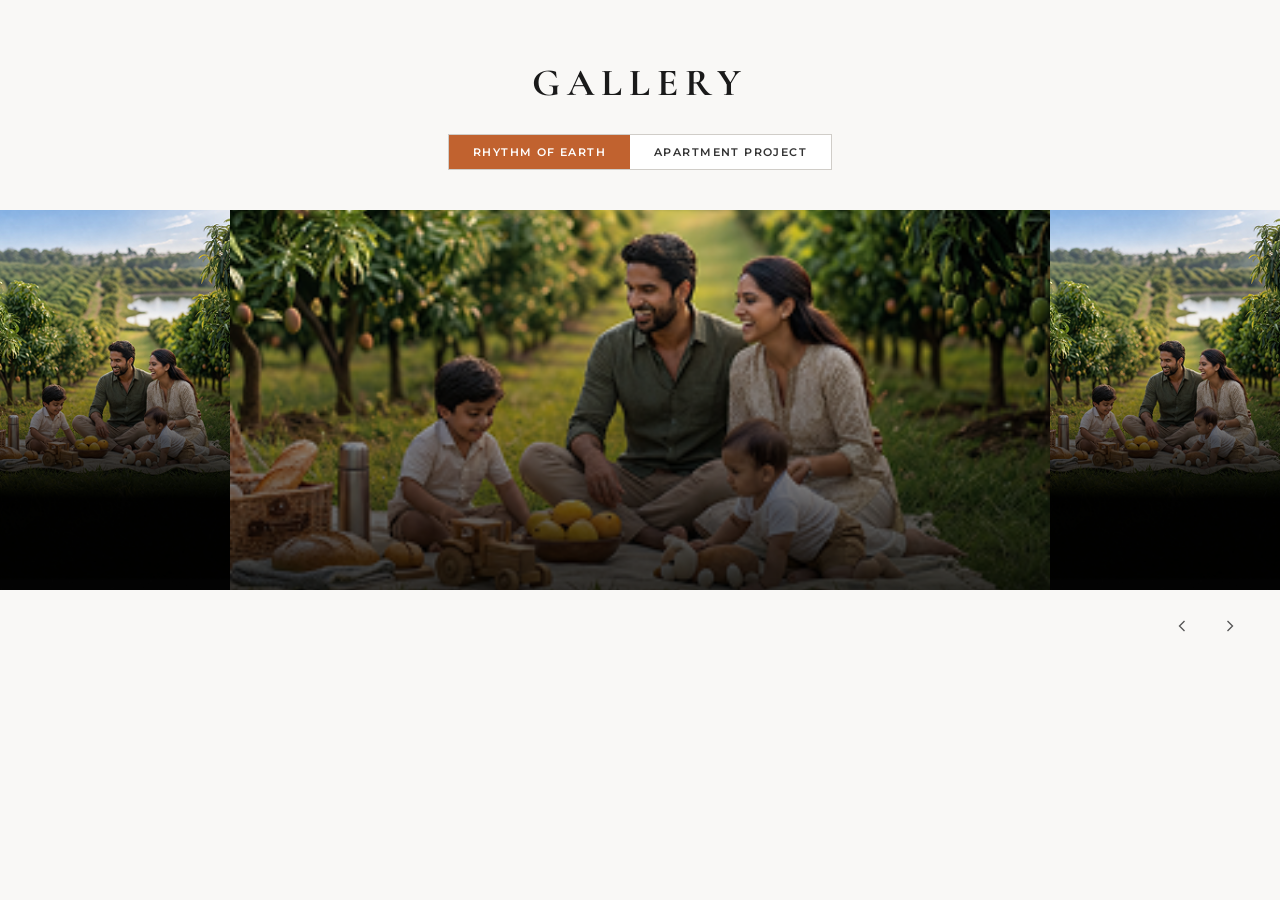
<file: demo.html>
<!DOCTYPE html>
<html lang="en">
    <head>
        <meta charset="UTF-8"/>
        <meta name="viewport" content="width=device-width, initial-scale=1.0"/>
        <title>Gallery</title>
        <link href="https://fonts.googleapis.com/css2?family=Cormorant+Garamond:wght@400;600;700&family=Montserrat:wght@400;500;600&display=swap" rel="stylesheet"/>
        <style>
            *,
            *::before,
            *::after {
                box-sizing: border-box;
                margin: 0;
                padding: 0;
            }

            :root {
                --accent: #C1622F;
                --accent-hover: #a8521f;
                --text-dark: #1a1a1a;
                --border: #d0cdc8;
                --bg: #f9f8f6;
                --btn-inactive-bg: #ffffff;
                --btn-inactive-text: #333;
            }

            body {
                font-family: 'Montserrat', sans-serif;
                background: var(--bg);
                color: var(--text-dark);
                min-height: 100vh;
            }

            /* ── GALLERY SECTION ── */
            .gallery-section {
                padding: 60px 0 80px;
                text-align: center;
            }

            .gallery-title {
                font-family: 'Cormorant Garamond', serif;
                font-size: clamp(1.6rem, 3vw, 2.4rem);
                font-weight: 700;
                letter-spacing: 0.18em;
                text-transform: uppercase;
                color: var(--text-dark);
                margin-bottom: 28px;
            }

            /* ── TAB BUTTONS ── */
            .tab-group {
                display: inline-flex;
                border: 1.5px solid var(--border);
                border-radius: 0;
                overflow: hidden;
                margin-bottom: 40px;
            }

            .tab-btn {
                padding: 10px 24px;
                font-family: 'Montserrat', sans-serif;
                font-size: 0.68rem;
                font-weight: 600;
                letter-spacing: 0.13em;
                text-transform: uppercase;
                cursor: pointer;
                border: none;
                outline: none;
                transition: background 0.25s, color 0.25s;
                background: var(--btn-inactive-bg);
                color: var(--btn-inactive-text);
            }

            .tab-btn.active {
                background: var(--accent);
                color: #fff;
            }

            .tab-btn:not(.active):hover {
                background: #f0ece8;
            }

            /* ── SLIDER WRAPPER ── */
            .slider-outer {
                position: relative;
                width: 100%;
                overflow: hidden;
            }

            .slider-track {
                display: flex;
                align-items: stretch;
                transition: transform 0.55s cubic-bezier(0.77, 0, 0.175, 1);
                will-change: transform;
            }

            /* ── SLIDE ── */
            .slide {
                flex: 0 0 100%;
                width: 100%;
                display: flex;
                align-items: stretch;
                gap: 0;
            }

            /* Side panels */
            .slide-side {
                flex: 0 0 clamp(100px, 18vw, 240px);
                overflow: hidden;
                position: relative;
            }

            .slide-side img {
                width: 100%;
                height: 100%;
                object-fit: cover;
                display: block;
                filter: brightness(0.88);
                transition: filter 0.3s;
            }

            /* Main center panel */
            .slide-main {
                flex: 1 1 0;
                overflow: hidden;
                position: relative;
            }

            .slide-main img {
                width: 100%;
                height: 100%;
                object-fit: cover;
                display: block;
            }

            /* Fallback placeholder when no real images */
            .img-placeholder {
                width: 100%;
                height: 380px;
                display: flex;
                align-items: center;
                justify-content: center;
                font-family: 'Cormorant Garamond', serif;
                font-size: 1.1rem;
                letter-spacing: 0.06em;
                color: rgba(255, 255, 255, 0.7);
            }

            /* ── NAVIGATION ARROWS ── */
            .slider-nav {
                display: flex;
                justify-content: flex-end;
                align-items: center;
                gap: 12px;
                padding: 18px 32px 0;
            }

            .nav-btn {
                width: 36px;
                height: 36px;
                background: none;
                border: none;
                cursor: pointer;
                display: flex;
                align-items: center;
                justify-content: center;
                color: #555;
                transition: color 0.2s, transform 0.2s;
                padding: 0;
            }

            .nav-btn:hover {
                color: var(--accent);
                transform: scale(1.15);
            }

            .nav-btn svg {
                width: 20px;
                height: 20px;
                stroke-width: 1.6;
            }

            /* ── RESPONSIVE ── */
            @media(max-width: 900px) {
                .slide-side {
                    flex: 0 0 clamp(60px, 12vw, 130px);
                }
                .img-placeholder {
                    height: 280px;
                }
            }

            @media(max-width: 600px) {
                .gallery-section {
                    padding: 40px 0 60px;
                }
                .tab-btn {
                    padding: 9px 16px;
                    font-size: 0.6rem;
                }
                .slide-side {
                    display: none;
                }
                .img-placeholder {
                    height: 220px;
                }
                .slider-nav {
                    padding: 14px 20px 0;
                }
            }

            /* ── PLACEHOLDER COLORS per project ── */
            .rhythm .slide-main .img-placeholder {
                /* background: #3a5a6a; */
                background-image: url(./Images/our-philosophy-img-1.png);
                background-position: center;
                background-repeat: no-repeat;
                background-size: cover  ;
            }
            .rhythm .slide-side:first-child .img-placeholder {
                /* background: #4d7080; */
                background-image: url(./Images/our-philosophy-img-1.png);
                background-position: center;
                background-repeat: no-repeat;
                background-size: cover  ;
            }
            .rhythm .slide-side:last-child .img-placeholder {
                /* background: #2e4a58; */
                
                background-image: url(./Images/our-philosophy-img-1.png);
                background-position: center;
                background-repeat: no-repeat;
                background-size: cover  ;
            }

            .apartment .slide-main .img-placeholder {
                background: #5a4a3a;
            }
            .apartment .slide-side:first-child .img-placeholder {
                background: #7a6250;
            }
            .apartment .slide-side:last-child .img-placeholder {
                background: #4a3828;
            }
        </style>
    </head>
    <body>

        <section class="gallery-section">
            <h2 class="gallery-title">Gallery</h2>

            <!-- Tab Buttons -->
            <div class="tab-group">
                <button class="tab-btn active" data-tab="rhythm">Rhythm of Earth</button>
                <button class="tab-btn" data-tab="apartment">Apartment Project</button>
            </div>

            <!-- ── RHYTHM OF EARTH SLIDER ── -->
            <div class="slider-outer" id="rhythm-slider">
                <div
                    class="slider-track" id="rhythm-track">

                    <!-- Slide 1 -->
                    <div class="slide rhythm">
                        <div class="slide-side">
                            <div class="img-placeholder"></div>
                        </div>
                        <div class="slide-main">
                            <div class="img-placeholder"></div>
                        </div>
                        <div class="slide-side">
                            <div class="img-placeholder"></div>
                        </div>
                    </div>

                    <!-- Slide 2 -->
                    <div class="slide rhythm">
                        <div class="slide-side">
                            <div class="img-placeholder">Pool Deck</div>
                        </div>
                        <div class="slide-main">
                            <div class="img-placeholder">Courtyard — Rhythm of Earth</div>
                        </div>
                        <div class="slide-side">
                            <div class="img-placeholder">Entrance Gate</div>
                        </div>
                    </div>

                    <!-- Slide 3 -->
                    <div class="slide rhythm">
                        <div class="slide-side">
                            <div class="img-placeholder">Terrace</div>
                        </div>
                        <div class="slide-main">
                            <div class="img-placeholder">Sunset View — Rhythm of Earth</div>
                        </div>
                        <div class="slide-side">
                            <div class="img-placeholder">Landscaping</div>
                        </div>
                    </div>

                </div>
            </div>

            <!-- ── APARTMENT PROJECT SLIDER ── -->
            <div class="slider-outer" id="apartment-slider" style="display:none;">
                <div
                    class="slider-track" id="apartment-track">

                    <!-- Slide 1 -->
                    <div class="slide apartment">
                        <div class="slide-side">
                            <div class="img-placeholder">Block A</div>
                        </div>
                        <div class="slide-main">
                            <div class="img-placeholder">Tower Front — Apartment Project</div>
                        </div>
                        <div class="slide-side">
                            <div class="img-placeholder">Block B</div>
                        </div>
                    </div>

                    <!-- Slide 2 -->
                    <div class="slide apartment">
                        <div class="slide-side">
                            <div class="img-placeholder">Lobby</div>
                        </div>
                        <div class="slide-main">
                            <div class="img-placeholder">Amenity Deck — Apartment Project</div>
                        </div>
                        <div class="slide-side">
                            <div class="img-placeholder">Corridor</div>
                        </div>
                    </div>

                    <!-- Slide 3 -->
                    <div class="slide apartment">
                        <div class="slide-side">
                            <div class="img-placeholder">Unit Interior</div>
                        </div>
                        <div class="slide-main">
                            <div class="img-placeholder">Rooftop View — Apartment Project</div>
                        </div>
                        <div class="slide-side">
                            <div class="img-placeholder">Car Park</div>
                        </div>
                    </div>

                </div>
            </div>

            <!-- Navigation Arrows -->
            <div class="slider-nav">
                <button class="nav-btn" id="prev-btn" aria-label="Previous">
                    <svg viewbox="0 0 24 24" fill="none" stroke="currentColor" xmlns="http://www.w3.org/2000/svg">
                        <polyline points="15 18 9 12 15 6"/>
                    </svg>
                </button>
                <button class="nav-btn" id="next-btn" aria-label="Next">
                    <svg viewbox="0 0 24 24" fill="none" stroke="currentColor" xmlns="http://www.w3.org/2000/svg">
                        <polyline points="9 6 15 12 9 18"/>
                    </svg>
                </button>
            </div>
        </section>

        <script>
            const tabs = document.querySelectorAll('.tab-btn');
            const sliders = {
                rhythm: document.getElementById('rhythm-slider'),
                apartment: document.getElementById('apartment-slider')
            };
            const tracks = {
                rhythm: document.getElementById('rhythm-track'),
                apartment: document.getElementById('apartment-track')
            };

            let activeTab = 'rhythm';
            let indices = {
                rhythm: 0,
                apartment: 0
            };

            function slideTo(tab, idx) {
                const slides = tracks[tab].querySelectorAll('.slide');
                const count = slides.length;
                indices[tab] = (idx + count) % count;
                tracks[tab].style.transform = `translateX(-${
                    indices[tab] * 100
                }%)`;
            }

            tabs.forEach(btn => {
                btn.addEventListener('click', () => {
                    const tab = btn.dataset.tab;
                    if (tab === activeTab) 
                        return;
                    

                    // Swap active tab styling
                    tabs.forEach(b => b.classList.remove('active'));
                    btn.classList.add('active');

                    // Swap visible slider
                    sliders[activeTab].style.display = 'none';
                    sliders[tab].style.display = 'block';

                    activeTab = tab;
                });
            });

            document.getElementById('prev-btn').addEventListener('click', () => {
                slideTo(activeTab, indices[activeTab] - 1);
            });

            document.getElementById('next-btn').addEventListener('click', () => {
                slideTo(activeTab, indices[activeTab] + 1);
            });

            // Touch / swipe support
            let touchStartX = 0;
            Object.values(sliders).forEach(slider => {
                slider.addEventListener('touchstart', e => {
                    touchStartX = e.touches[0].clientX;
                }, {passive: true});
                slider.addEventListener('touchend', e => {
                    const dx = e.changedTouches[0].clientX - touchStartX;
                    if (Math.abs(dx) > 40) {
                        dx < 0 ? slideTo(activeTab, indices[activeTab] + 1) : slideTo(activeTab, indices[activeTab] - 1);
                    }
                }, {passive: true});
            });
        </script>
    </body>
</html>
</file>
